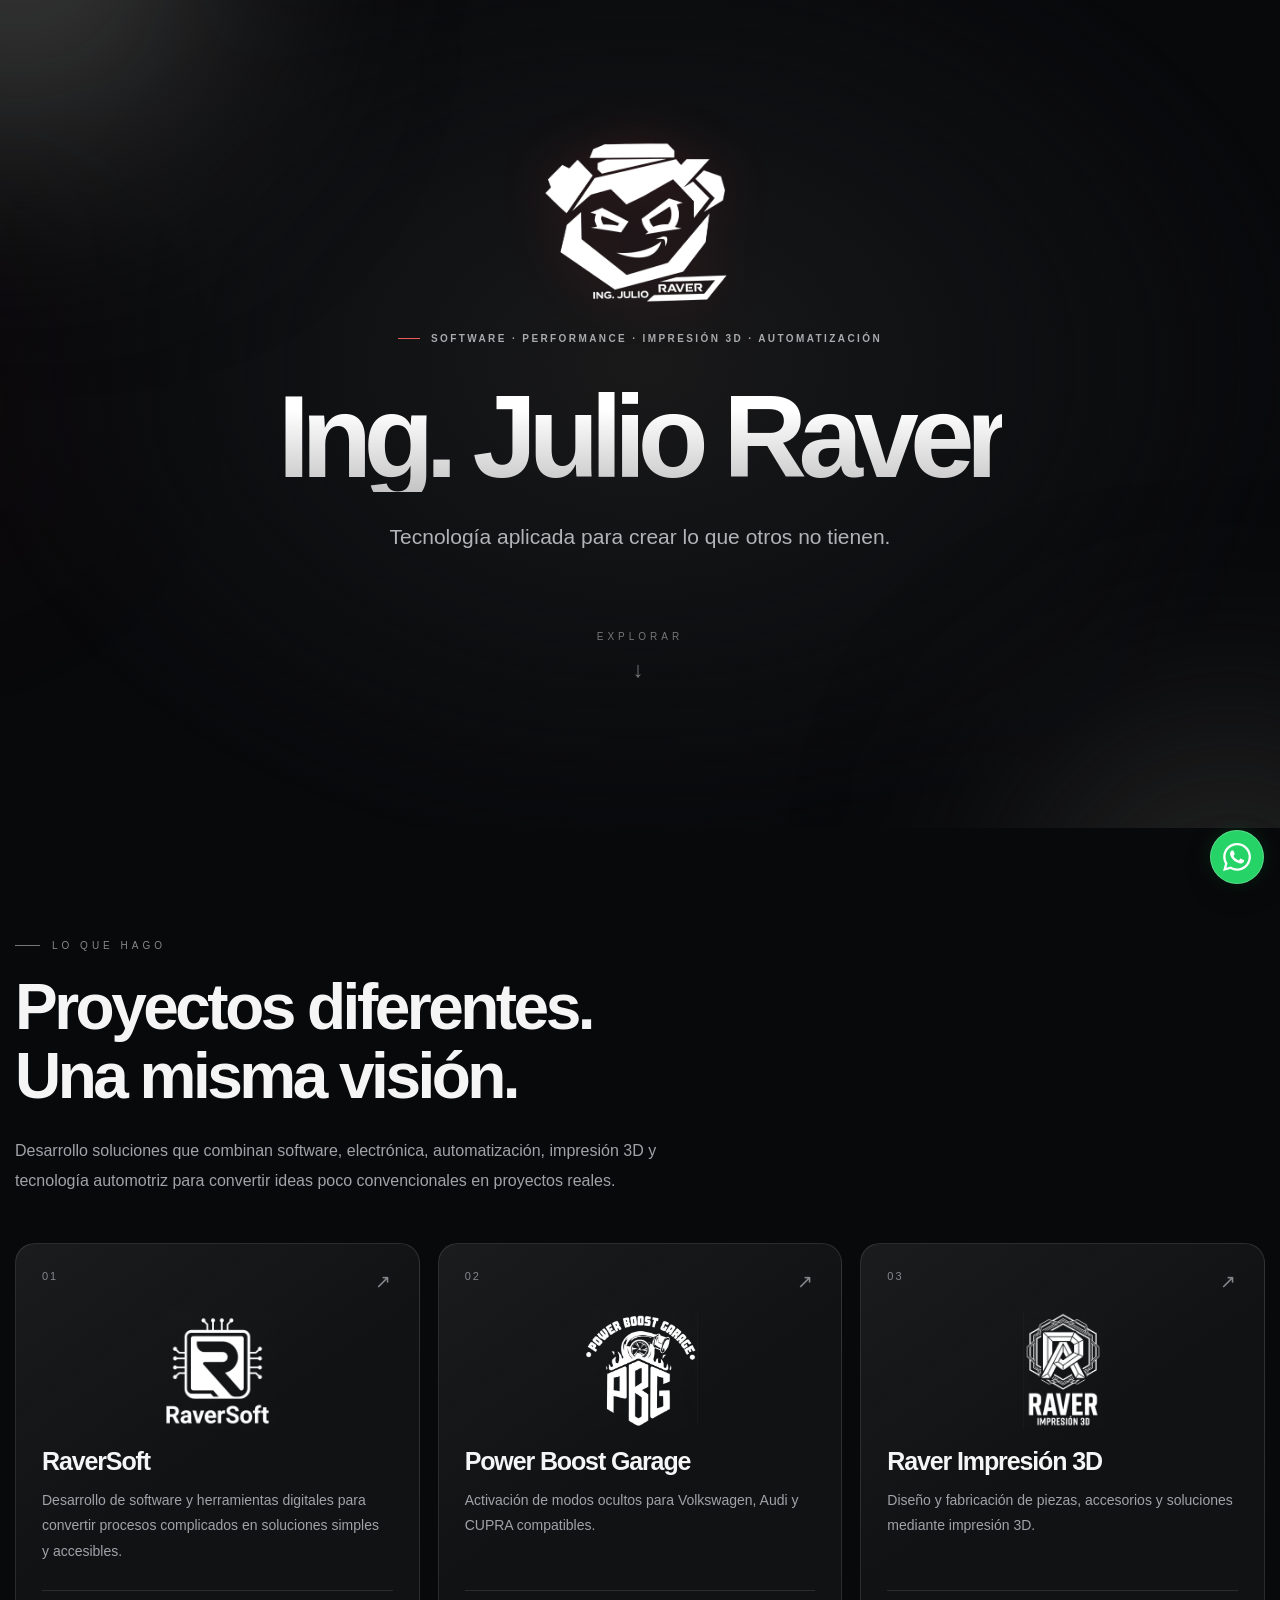
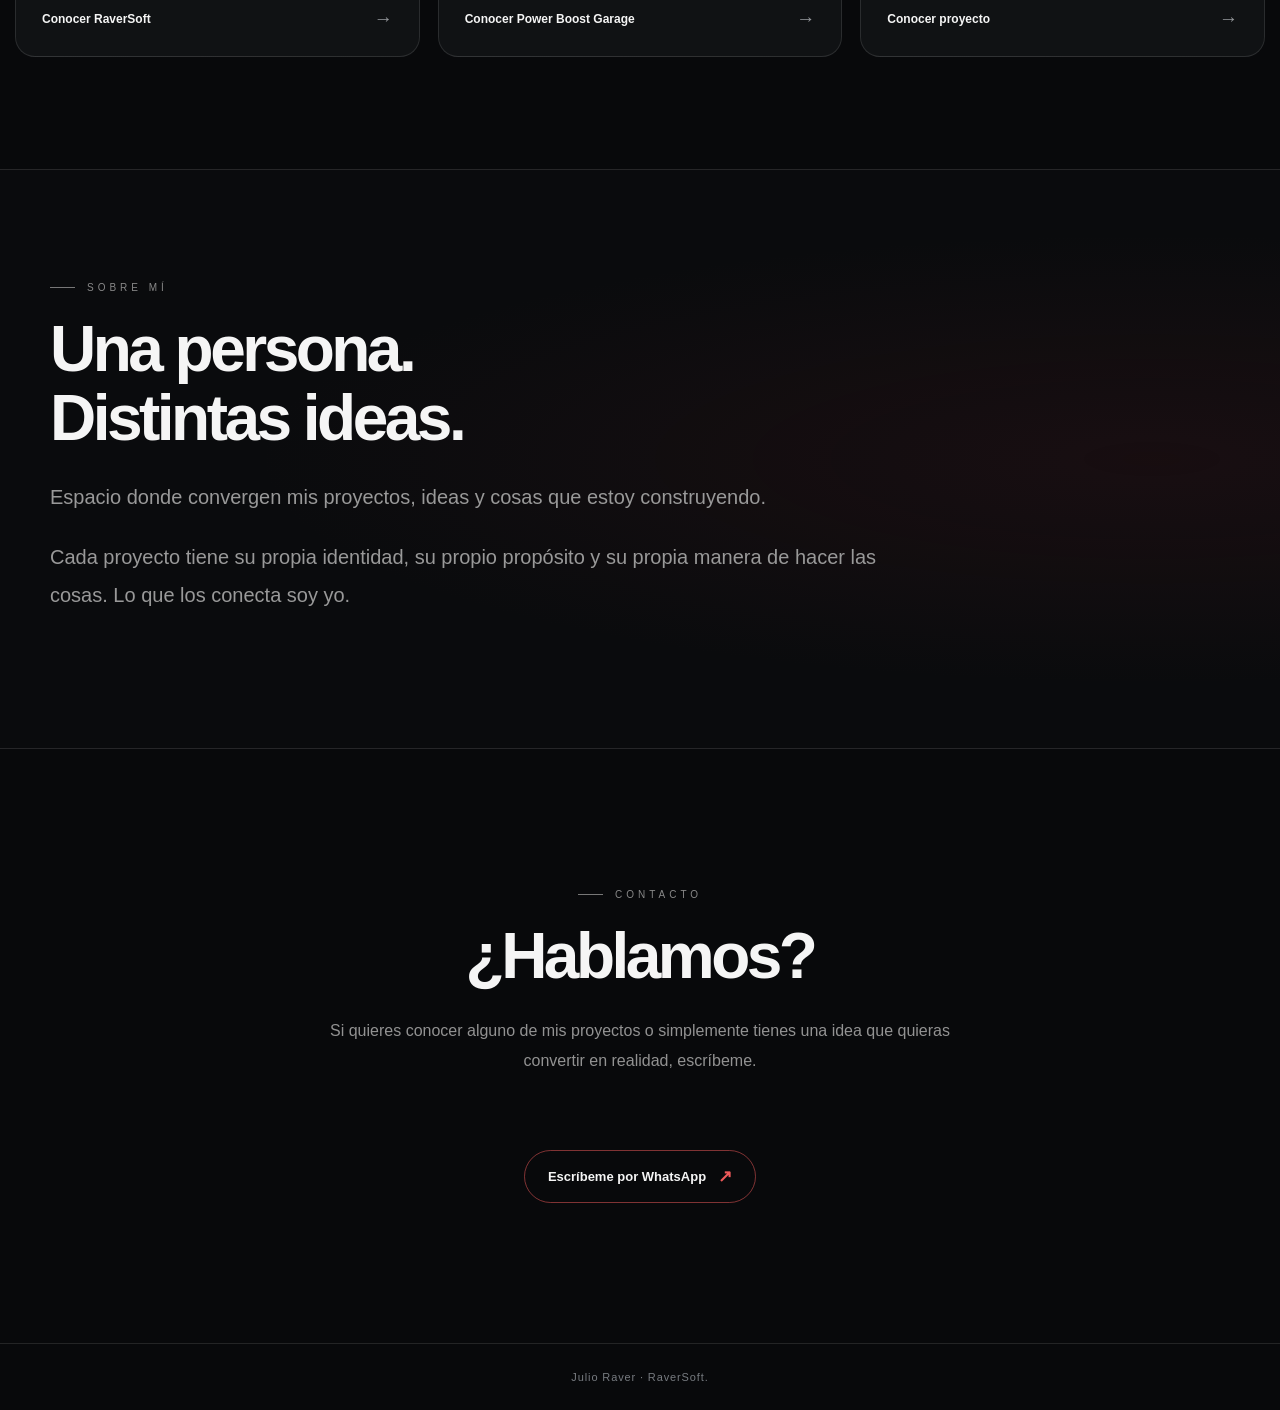
<file: index.html>
<!DOCTYPE html>
<html lang="es">
<head>
    <meta charset="UTF-8">
    <meta name="viewport" content="width=device-width, initial-scale=1.0">

    <title>Ing. Julio Raver</title>
    <meta name="description" content="Software, tecnología automotriz, impresión 3D y proyectos creativos de Julio Raver.">
    <link rel="icon" href="assets/img/identidad-raver-favicon.png" type="image/png">

    <style>
        * {
            margin: 0;
            padding: 0;
            box-sizing: border-box;
        }

        :root {
            --background: #080808;
            --surface: #101010;
            --border: #252525;
            --text: #fff;
            --muted: #929292;
            --accent: #c9c9c9;
        }

        html {
            scroll-behavior: smooth;
            scroll-padding-top: 30px;
        }

        body {
            font-family: Arial, Helvetica, sans-serif;
            background: var(--background);
            color: var(--text);
            overflow-x: hidden;
            -webkit-font-smoothing: antialiased;
        }

        body::before {
            content: "";
            position: fixed;
            inset: 0;
            pointer-events: none;
            z-index: 10;
            opacity: .12;
            background-image: url("data:image/svg+xml,%3Csvg viewBox='0 0 180 180' xmlns='http://www.w3.org/2000/svg'%3E%3Cfilter id='n'%3E%3CfeTurbulence type='fractalNoise' baseFrequency='.9' numOctaves='3' stitchTiles='stitch'/%3E%3C/filter%3E%3Crect width='100%25' height='100%25' filter='url(%23n)' opacity='.15'/%3E%3C/svg%3E");
        }

        a {
            color: inherit;
            text-decoration: none;
        }

        ::selection {
            background: #fff;
            color: #000;
        }

        /* ANIMACIONES */

        @keyframes appear {
            from {
                opacity: 0;
                transform: translateY(30px);
                filter: blur(8px);
            }
            to {
                opacity: 1;
                transform: translateY(0);
                filter: blur(0);
            }
        }

        @keyframes ambient {
            0%, 100% {
                transform: translate(0, 0) scale(1);
                opacity: .35;
            }
            50% {
                transform: translate(30px, -20px) scale(1.15);
                opacity: .65;
            }
        }

        @keyframes pulse {
            0%, 100% {
                opacity: .45;
            }
            50% {
                opacity: 1;
            }
        }

        @keyframes arrowMove {
            0%, 100% {
                transform: translateY(0);
            }
            50% {
                transform: translateY(6px);
            }
        }

        .reveal {
            opacity: 0;
            transform: translateY(35px);
            transition:
                opacity .8s ease,
                transform .8s cubic-bezier(.2, .7, .2, 1);
        }

        .reveal.visible {
            opacity: 1;
            transform: translateY(0);
        }

        /* HERO */

        .hero {
            position: relative;
            min-height: 100svh;
            display: flex;
            align-items: center;
            justify-content: center;
            text-align: center;
            padding: 60px 20px;
            overflow: hidden;
            background:
                radial-gradient(ellipse at 50% 45%, #1c1c1c 0%, #101010 30%, #080808 72%);
        }

        .hero::before,
        .hero::after {
            content: "";
            position: absolute;
            width: 400px;
            height: 400px;
            border-radius: 50%;
            filter: blur(110px);
            pointer-events: none;
            animation: ambient 10s ease-in-out infinite;
        }

        .hero::before {
            background: #393939;
            top: -250px;
            left: -180px;
        }

        .hero::after {
            background: #242424;
            bottom: -300px;
            right: -150px;
            animation-delay: -5s;
        }

        .hero-content {
            position: relative;
            z-index: 1;
            max-width: 1000px;
            animation: appear 1.2s cubic-bezier(.2, .7, .2, 1) both;
        }

        .eyebrow {
            font-size: 11px;
            letter-spacing: 5px;
            line-height: 1.9;
            text-transform: uppercase;
            color: #929292;
            margin-bottom: 35px;
        }

        h1 {
            font-size: clamp(48px, 10vw, 115px);
            line-height: .95;
            letter-spacing: -.075em;
            margin-bottom: 35px;
            font-weight: 700;
            background: linear-gradient(180deg, #fff 20%, #bdbdbd 75%, #777 100%);
            -webkit-background-clip: text;
            background-clip: text;
            -webkit-text-fill-color: transparent;
        }

        .hero p {
            max-width: 650px;
            margin: auto;
            color: #aaa;
            font-size: clamp(17px, 2vw, 21px);
            line-height: 1.8;
        }

        .scroll {
            display: inline-flex;
            flex-direction: column;
            align-items: center;
            gap: 15px;
            margin-top: 75px;
            color: #777;
            font-size: 10px;
            letter-spacing: 4px;
            text-transform: uppercase;
        }

        .scroll span {
            display: inline-block;
            font-size: 22px;
            animation: arrowMove 1.8s ease-in-out infinite;
        }

        /* GENERAL */

        section {
            position: relative;
            max-width: 1250px;
            margin: auto;
            padding: 130px 35px;
        }

        .section-label {
            display: flex;
            align-items: center;
            gap: 12px;
            color: #888;
            text-transform: uppercase;
            letter-spacing: 4px;
            font-size: 10px;
            margin-bottom: 22px;
        }

        .section-label::before {
            content: "";
            width: 25px;
            height: 1px;
            background: #777;
        }

        h2 {
            font-size: clamp(36px, 5vw, 65px);
            letter-spacing: -.055em;
            line-height: 1.08;
            margin-bottom: 25px;
            font-weight: 600;
        }

        .section-intro {
            max-width: 680px;
            color: var(--muted);
            font-size: 17px;
            line-height: 1.9;
            margin-bottom: 65px;
        }

        /* PROJECTS */

        .projects {
            display: grid;
            grid-template-columns: repeat(3, minmax(0, 1fr));
            gap: 22px;
            perspective: 1000px;
        }

        .project {
            position: relative;
            isolation: isolate;
            min-height: 410px;
            padding: 30px;
            border: 1px solid var(--border);
            border-radius: 18px;
            background: linear-gradient(145deg, #141414, #0c0c0c);
            display: flex;
            flex-direction: column;
            justify-content: space-between;
            overflow: hidden;
            transition:
                transform .45s cubic-bezier(.2, .7, .2, 1),
                border-color .4s ease,
                background .4s ease,
                box-shadow .4s ease;
        }

        .project::before {
            content: "";
            position: absolute;
            z-index: -1;
            inset: 0;
            background: radial-gradient(
                circle at 50% 0%,
                rgba(255, 255, 255, .09),
                transparent 65%
            );
            opacity: 0;
            transition: opacity .4s ease;
        }

        .project:hover {
            transform: translateY(-10px);
            border-color: #555;
            background: linear-gradient(145deg, #191919, #0e0e0e);
            box-shadow: 0 25px 65px rgba(0, 0, 0, .35);
        }

        .project:hover::before {
            opacity: 1;
        }

        .project-top {
            display: flex;
            justify-content: space-between;
            align-items: center;
            gap: 15px;
        }

        .project-number {
            color: #666;
            font-size: 11px;
            letter-spacing: 3px;
        }

        .project-symbol {
            color: #666;
            font-size: 19px;
            transition: transform .4s ease, color .4s ease;
        }

        .project:hover .project-symbol {
            color: #fff;
            transform: rotate(45deg);
        }

        /* ESPACIO PARA LOS LOGOS */

        .project-logo {
            width: 100%;
            height: 135px;
            margin: 28px 0 12px;
            display: flex;
            justify-content: center;
            align-items: center;
            overflow: hidden;
        }

        .project-logo img {
            display: block;
            width: 100%;
            height: 100%;
            object-fit: contain;
            transition: transform .5s cubic-bezier(.2, .7, .2, 1);
        }

        .project:hover .project-logo img {
            transform: scale(1.07);
        }

        .project h3 {
            font-size: clamp(23px, 2.2vw, 29px);
            letter-spacing: -.8px;
            line-height: 1.2;
            margin: 15px 0;
        }

        .project p {
            color: #929292;
            font-size: 14px;
            line-height: 1.9;
        }

        .project-link {
            display: flex;
            align-items: center;
            justify-content: space-between;
            gap: 10px;
            margin-top: 35px;
            padding-top: 20px;
            border-top: 1px solid #252525;
            font-size: 12px;
            font-weight: bold;
            letter-spacing: .2px;
        }

        .project-link span {
            color: #777;
            font-size: 19px;
            transition: transform .3s ease, color .3s ease;
        }

        .project:hover .project-link span {
            color: #fff;
            transform: translateX(5px);
        }

        /* ABOUT */

        .about {
            max-width: none;
            padding-left: max(35px, calc((100% - 1180px) / 2));
            padding-right: max(35px, calc((100% - 1180px) / 2));
            border-top: 1px solid #1d1d1d;
            border-bottom: 1px solid #1d1d1d;
            background:
                radial-gradient(ellipse at 100% 50%, #141414 0%, #080808 55%);
        }

        .about-content {
            max-width: 850px;
        }

        .about-content p {
            color: #999;
            font-size: clamp(17px, 2vw, 20px);
            line-height: 1.9;
            margin-bottom: 22px;
        }

        .highlight {
            color: #fff;
        }

        /* CONTACT */

        .contact {
            text-align: center;
            padding-top: 140px;
            padding-bottom: 140px;
        }

        .contact .section-label {
            justify-content: center;
        }

        .contact h2 {
            margin-bottom: 25px;
        }

        .contact p {
            max-width: 650px;
            margin: 0 auto 38px;
            color: #929292;
            font-size: 16px;
            line-height: 1.9;
        }

        .contact-button {
            display: inline-flex;
            align-items: center;
            justify-content: center;
            gap: 15px;
            padding: 16px 30px;
            border: 1px solid #555;
            border-radius: 50px;
            font-size: 13px;
            transition:
                background .3s ease,
                color .3s ease,
                border-color .3s ease,
                transform .3s ease;
        }

        .contact-button::after {
            content: "↗";
            font-size: 17px;
        }

        .contact-button:hover {
            background: #fff;
            color: #000;
            border-color: #fff;
            transform: translateY(-3px);
        }

        /* FOOTER */

        footer {
            border-top: 1px solid #1d1d1d;
            padding: 35px 20px;
            text-align: center;
            color: #666;
            font-size: 12px;
            letter-spacing: .5px;
        }

        /* TABLETS */

        @media (max-width: 950px) {
            section {
                padding: 100px 25px;
            }

            .projects {
                grid-template-columns: repeat(2, minmax(0, 1fr));
            }

            .project:last-child {
                grid-column: 1 / -1;
            }

            .project:last-child .project-logo {
                height: 150px;
            }

            .about {
                padding-left: 25px;
                padding-right: 25px;
            }
        }

        /* MOBILE */

        @media (max-width: 620px) {
            .hero {
                min-height: 90svh;
                padding: 60px 22px;
            }

            .eyebrow {
                max-width: 340px;
                margin: 0 auto 30px;
                font-size: 9px;
                letter-spacing: 3px;
            }

            h1 {
                font-size: clamp(43px, 11vw, 65px);
                letter-spacing: -.07em;
                line-height: 1;
                overflow-wrap: normal;
            }

            .hero p {
                font-size: 16px;
                line-height: 1.8;
            }

            .scroll {
                margin-top: 55px;
            }

            section {
                padding: 85px 20px;
            }

            h2 {
                font-size: clamp(35px, 10vw, 48px);
            }

            .section-intro {
                font-size: 15px;
                margin-bottom: 40px;
            }

            .projects {
                grid-template-columns: 1fr;
                gap: 16px;
            }

            .project,
            .project:last-child {
                grid-column: auto;
                min-height: 380px;
                padding: 25px;
            }

            .project-logo,
            .project:last-child .project-logo {
                height: 140px;
                margin-top: 25px;
            }

            .project h3 {
                font-size: 27px;
            }

            .project p {
                font-size: 14px;
            }

            .about {
                padding: 85px 20px;
            }

            .about-content p {
                font-size: 16px;
            }

            .contact {
                padding: 100px 20px;
            }

            .contact p {
                font-size: 15px;
            }
        }

        /* ACCESIBILIDAD */

        @media (prefers-reduced-motion: reduce) {
            *,
            *::before,
            *::after {
                scroll-behavior: auto !important;
                animation-duration: .01ms !important;
                animation-iteration-count: 1 !important;
                transition-duration: .01ms !important;
            }

            .reveal {
                opacity: 1;
                transform: none;
            }
        }
    </style>
    <link rel="stylesheet" href="assets/css/site.css?v=2">
</head>

<body>

    <!-- HERO -->

    <header class="hero">

        <div class="hero-content">
            <img class="identity" src="assets/img/identidad-raver-transparent.png" alt="Identidad gráfica de Julio Raver" fetchpriority="high">

            <div class="eyebrow">
                Software · Performance · Impresión 3D · Automatización
            </div>

            <h1>Ing. Julio Raver</h1>

            <p>
                Tecnología aplicada para crear lo que otros no tienen.
            </p>

            <a href="#proyectos" class="scroll">
                Explorar <span>↓</span>
            </a>

        </div>

    </header>


    <!-- PROJECTS -->

    <section id="proyectos">

        <div class="section-label reveal">
            Lo que hago
        </div>

        <h2 class="reveal">Proyectos diferentes.<br>Una misma visión.</h2>

        <p class="section-intro reveal">
            Desarrollo soluciones que combinan software, electrónica, 
            automatización, impresión 3D y tecnología automotriz para 
            convertir ideas poco convencionales en proyectos reales.
        </p>


        <div class="projects">


            <!-- RAVERSOFT -->

            <a class="card reveal" href="raversoft/index.html" aria-label="Conocer RaverSoft">

                <div>

                    <div class="card-head"><span>01</span><b>↗</b></div>

                    <div class="project-logo"><img src="assets/img/raversoft.png" alt="Logo de RaverSoft" loading="lazy"></div>

                    <h3>RaverSoft</h3>

                    <p>
                        Desarrollo de software y herramientas digitales
                        para convertir procesos complicados en soluciones
                        simples y accesibles.
                    </p>

                </div>

                <div class="card-link">
                    Conocer RaverSoft <span>→</span>
                </div>

            </a>


            <!-- POWER BOOST GARAGE -->

            <a class="card reveal" href="powerboost/index.html" aria-label="Conocer Power Boost Garage">

                <div>

                    <div class="card-head"><span>02</span><b>↗</b></div>

                    <div class="project-logo"><img src="assets/img/power-boost-garage.png" alt="Logo de Power Boost Garage" loading="lazy"></div>

                    <h3>Power Boost Garage</h3>

                    <p>
                        Activación de modos ocultos para Volkswagen, Audi y CUPRA compatibles.
                    </p>

                </div>

                <div class="card-link">Conocer Power Boost Garage <span>→</span></div>

            </a>


            <!-- 3D -->

            <a class="card reveal" href="impresion-3d/index.html" aria-label="Conocer Raver Impresión 3D">

                <div>

                    <div class="card-head"><span>03</span><b>↗</b></div>

                    <div class="project-logo"><img src="assets/img/raver-impresion-3d.png" alt="Logo de Raver Impresión 3D" loading="lazy"></div>

                    <h3>Raver Impresión 3D</h3>

                    <p>
                        Diseño y fabricación de piezas, accesorios y
                        soluciones mediante impresión 3D.
                    </p>

                </div>

                <div class="card-link">
                    Conocer proyecto <span>→</span>
                </div>

            </a>


        </div>

    </section>


    <!-- ABOUT -->

    <section class="about">

        <div class="section-label reveal">
            Sobre mí
        </div>

        <div class="about-content">

            <h2 class="reveal">Una persona.<br>Distintas ideas.</h2>

            <p class="reveal">
                Espacio donde convergen mis proyectos,
                ideas y cosas que estoy construyendo.
            </p>

            <p class="reveal">
                Cada proyecto tiene su propia identidad, su propio propósito
                y su propia manera de hacer las cosas. Lo que los conecta
                soy yo.
            </p>

        </div>

    </section>


    <!-- CONTACT -->

    <section class="contact">

        <div class="section-label reveal">
            Contacto
        </div>

        <h2 class="reveal">¿Hablamos?</h2>

        <p class="reveal">
            Si quieres conocer alguno de mis proyectos o simplemente
            tienes una idea que quieras convertir en realidad, escríbeme.
        </p>

        <a href="https://wa.me/525662919301?text=Hola%2C%20me%20gustar%C3%ADa%20conocer%20m%C3%A1s%20sobre%20tus%20proyectos." class="button reveal" target="_blank" rel="noopener">Escríbeme por WhatsApp</a>

    </section>


    <!-- FOOTER -->

    <footer>

        Julio Raver · RaverSoft.

    </footer>


    <!-- MOVIMIENTO AL DESPLAZARSE -->

    <script>
        const elements = document.querySelectorAll(".reveal");

        if ("IntersectionObserver" in window) {
            const observer = new IntersectionObserver((entries) => {
                entries.forEach((entry) => {
                    if (entry.isIntersecting) {
                        entry.target.classList.add("visible");
                        observer.unobserve(entry.target);
                    }
                });
            }, {
                threshold: 0.12,
                rootMargin: "0px 0px -35px 0px"
            });

            elements.forEach((element, index) => {
                if (element.classList.contains("project")) {
                    element.style.transitionDelay = (index % 3) * 100 + "ms";
                }

                observer.observe(element);
            });
        } else {
            elements.forEach((element) => {
                element.classList.add("visible");
            });
        }
    </script>

    <script src="assets/js/site.js?v=2" defer></script>
</body>
</html>
</file>
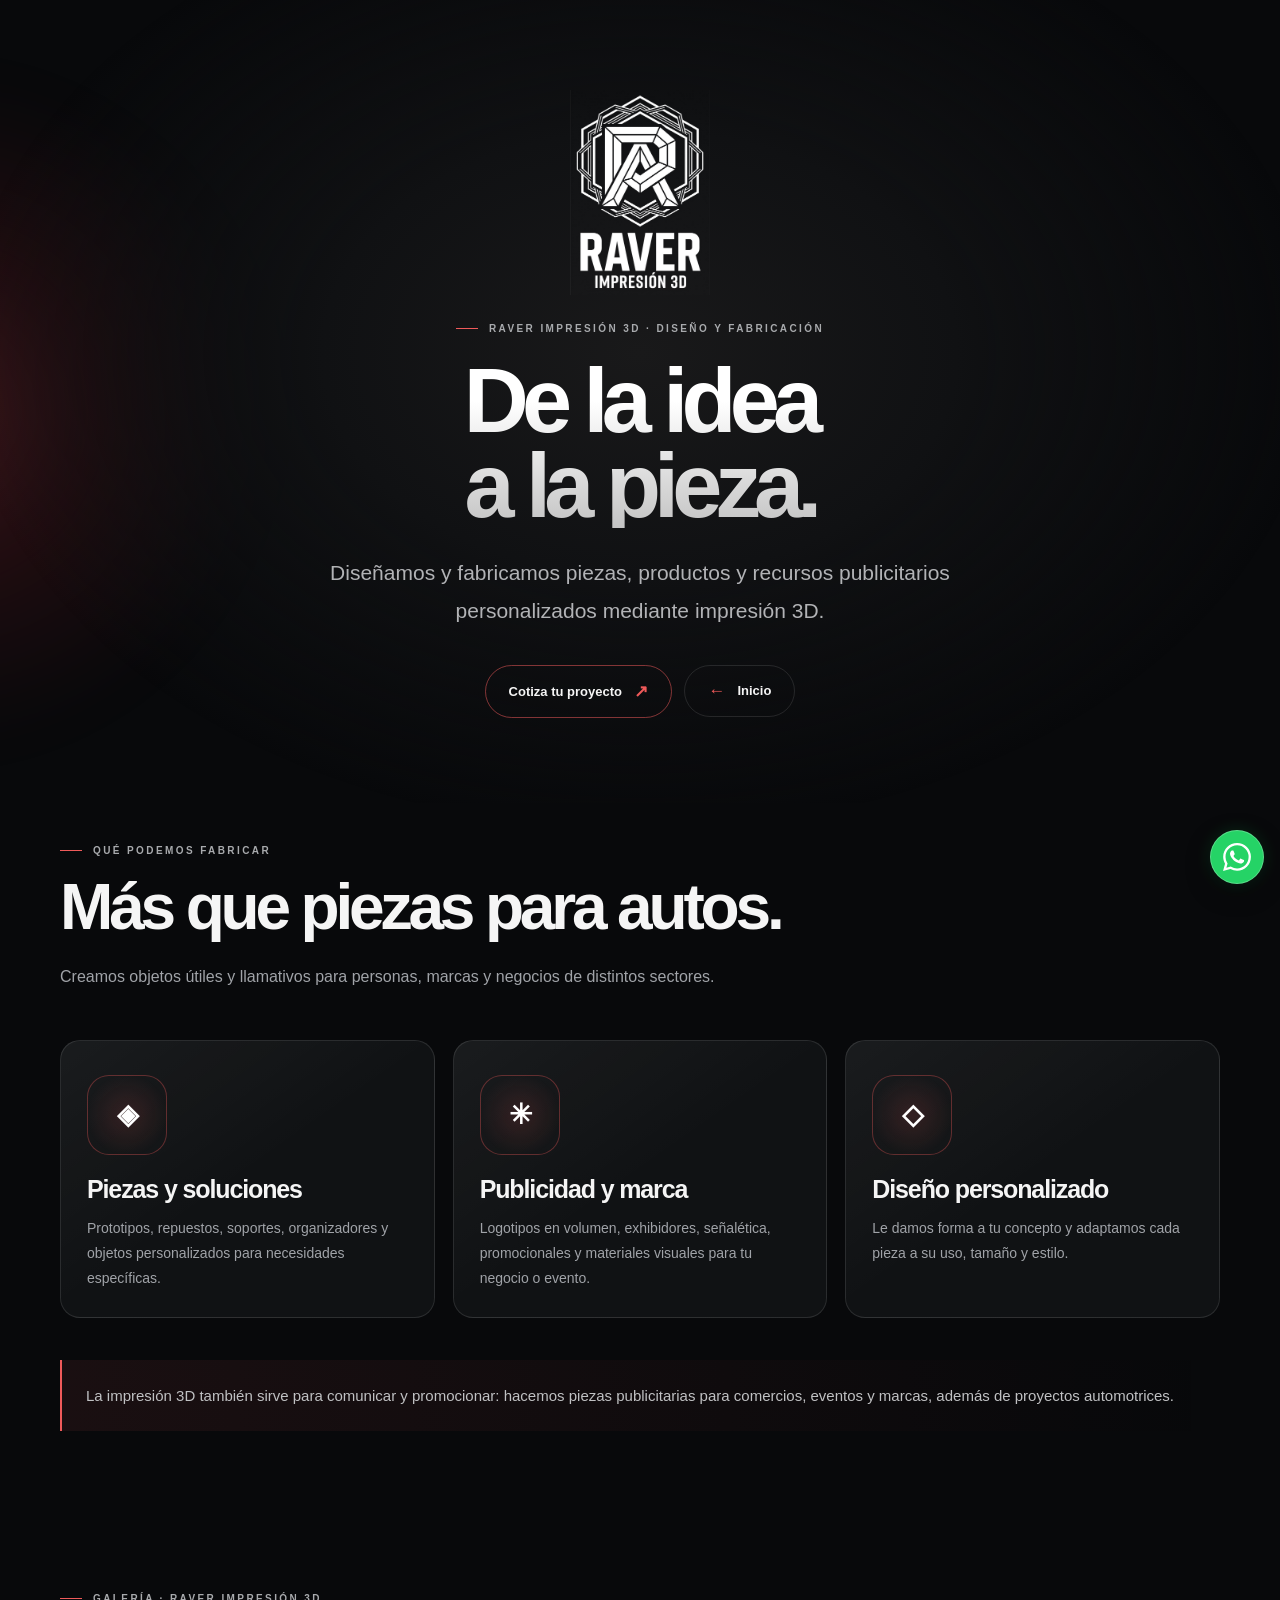
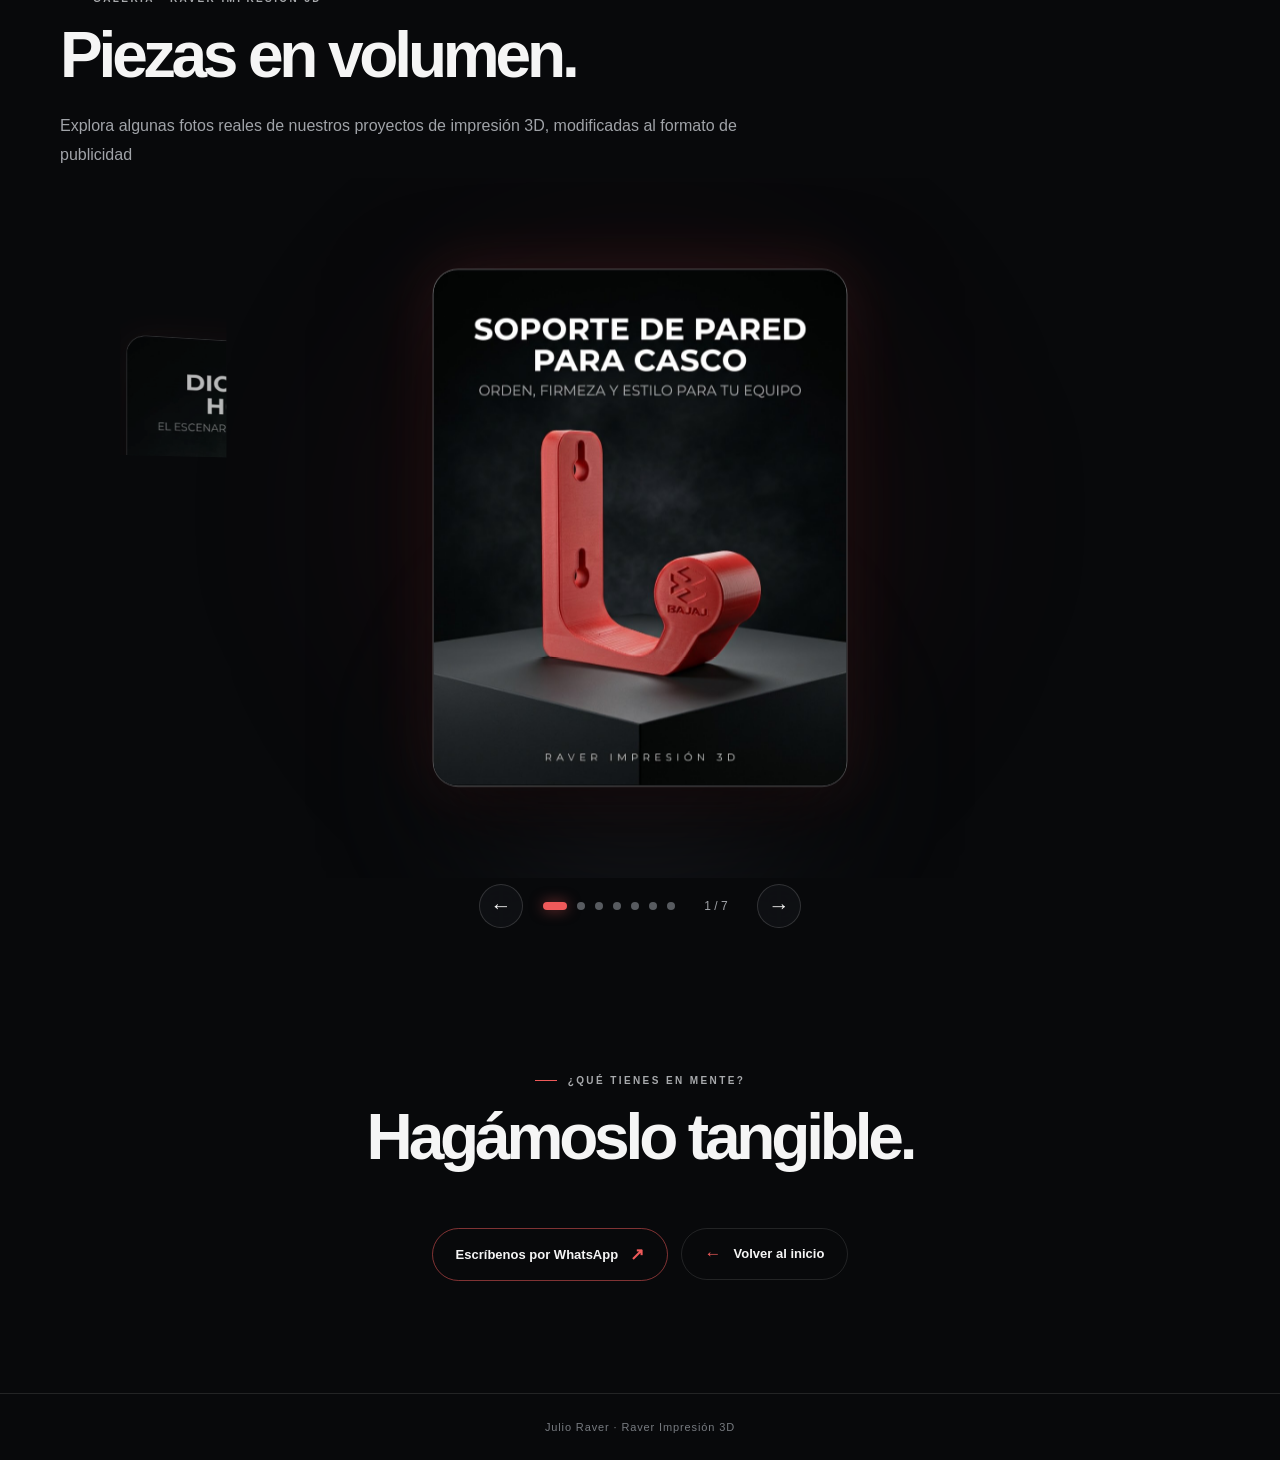
<file: impresion-3d/index.html>
<!DOCTYPE html>
<html lang="es">
  <head>
    <meta charset="UTF-8">
    <meta name="viewport" content="width=device-width, initial-scale=1">
    <meta name="theme-color" content="#08090b">
    <meta name="description" content="Raver Impresión 3D crea piezas, productos y elementos publicitarios personalizados.">
    <title>Raver Impresión 3D — Ideas en volumen</title>
    <link rel="icon" href="../assets/img/identidad-raver-favicon.png" type="image/png">
    <link rel="stylesheet" href="../assets/css/site.css?v=4">
  </head>
  <body>
    <header class="hero detail-hero">
      <div class="hero-content">
        <a href="../index.html" aria-label="Volver al inicio">
          <img class="identity brand-identity" src="../assets/img/raver-impresion-3d.png" alt="Logo de Raver Impresión 3D">
        </a>
        <div class="eyebrow">Raver Impresión 3D · Diseño y fabricación</div>
        <h1>De la idea<br>a la pieza.</h1>
        <p>Diseñamos y fabricamos piezas, productos y recursos publicitarios personalizados mediante impresión 3D.</p>
        <a class="button" href="https://wa.me/525662919301?text=Hola%2C%20quiero%20cotizar%20un%20proyecto%20de%20impresi%C3%B3n%203D." target="_blank" rel="noopener">Cotiza tu proyecto</a>
        <a class="button secondary" href="../index.html">Inicio</a>
      </div>
    </header>

    <main>
      <section class="services wrap">
        <div class="label">Qué podemos fabricar</div>
        <h2 class="section-heading">Más que piezas para autos.</h2>
        <p class="section-intro">Creamos objetos útiles y llamativos para personas, marcas y negocios de distintos sectores.</p>

        <div class="cards">
          <article class="card service-card reveal">
            <div>
              <div class="brand-icon">◈</div>
              <h3>Piezas y soluciones</h3>
              <p>Prototipos, repuestos, soportes, organizadores y objetos personalizados para necesidades específicas.</p>
            </div>
          </article>
          <article class="card service-card reveal">
            <div>
              <div class="brand-icon">✳</div>
              <h3>Publicidad y marca</h3>
              <p>Logotipos en volumen, exhibidores, señalética, promocionales y materiales visuales para tu negocio o evento.</p>
            </div>
          </article>
          <article class="card service-card reveal">
            <div>
              <div class="brand-icon">◇</div>
              <h3>Diseño personalizado</h3>
              <p>Le damos forma a tu concepto y adaptamos cada pieza a su uso, tamaño y estilo.</p>
            </div>
          </article>
        </div>

        <div class="notice">La impresión 3D también sirve para comunicar y promocionar: hacemos piezas publicitarias para comercios, eventos y marcas, además de proyectos automotrices.</div>
      </section>

      <section class="pb-gallery wrap three-d-gallery" aria-labelledby="gallery-3d-title">
        <div class="label">Galería · Raver Impresión 3D</div>
        <h2 class="section-heading" id="gallery-3d-title">Piezas en volumen.</h2>
        <p class="section-intro">Explora algunas fotos reales de nuestros proyectos de impresión 3D, modificadas al formato de publicidad</p>

        <div
          class="pb-carousel three-d-carousel"
          data-carousel
          role="region"
          tabindex="0"
          aria-roledescription="carrusel"
          aria-label="Galería de proyectos de impresión 3D. Usa las flechas izquierda y derecha para cambiar de imagen."
          aria-keyshortcuts="ArrowLeft ArrowRight"
        >
          <div class="pb-viewport">
            <div class="pb-slide is-current" data-slide>
              <img src="../assets/media/3d/IMG_2751.JPG" alt="Proyecto de impresión 3D 1" draggable="false">
            </div>
            <div class="pb-slide" data-slide hidden>
              <img src="../assets/media/3d/IMG_2752.JPG" alt="Proyecto de impresión 3D 2" draggable="false">
            </div>
            <div class="pb-slide" data-slide hidden>
              <img src="../assets/media/3d/IMG_2753.JPG" alt="Proyecto de impresión 3D 3" draggable="false">
            </div>
            <div class="pb-slide" data-slide hidden>
              <img src="../assets/media/3d/IMG_2757.JPG" alt="Proyecto de impresión 3D 4" draggable="false">
            </div>
            <div class="pb-slide" data-slide hidden>
              <img src="../assets/media/3d/IMG_2758.JPG" alt="Proyecto de impresión 3D 5" draggable="false">
            </div>
            <div class="pb-slide" data-slide hidden>
              <img src="../assets/media/3d/IMG_2762.JPG" alt="Proyecto de impresión 3D 6" draggable="false">
            </div>
            <div class="pb-slide" data-slide hidden>
              <img src="../assets/media/3d/IMG_2763.JPG" alt="Proyecto de impresión 3D 7" draggable="false">
            </div>
            <div class="pb-swipe-hint" aria-hidden="true">
              <span>↔</span>
              <span>Arrastra o desliza para ver más imágenes</span>
            </div>
          </div>

          <div class="pb-controls">
            <button class="pb-arrow" type="button" data-prev aria-label="Imagen anterior">←</button>
            <div class="pb-pagination" role="group" aria-label="Seleccionar imagen">
              <button class="pb-dot" type="button" data-dot="0" aria-label="Mostrar imagen 1" aria-pressed="true"></button>
              <button class="pb-dot" type="button" data-dot="1" aria-label="Mostrar imagen 2" aria-pressed="false"></button>
              <button class="pb-dot" type="button" data-dot="2" aria-label="Mostrar imagen 3" aria-pressed="false"></button>
              <button class="pb-dot" type="button" data-dot="3" aria-label="Mostrar imagen 4" aria-pressed="false"></button>
              <button class="pb-dot" type="button" data-dot="4" aria-label="Mostrar imagen 5" aria-pressed="false"></button>
              <button class="pb-dot" type="button" data-dot="5" aria-label="Mostrar imagen 6" aria-pressed="false"></button>
              <button class="pb-dot" type="button" data-dot="6" aria-label="Mostrar imagen 7" aria-pressed="false"></button>
            </div>
            <span class="pb-count" data-count aria-live="polite">1 / 7</span>
            <button class="pb-arrow" type="button" data-next aria-label="Imagen siguiente">→</button>
          </div>
        </div>
      </section>

      <section class="detail-contact">
        <div class="wrap">
          <div class="label" style="display:flex;justify-content:center;width:100%;text-align:center">¿Qué tienes en mente?</div>
          <h2 class="section-heading">Hagámoslo tangible.</h2>
          <a class="button" href="https://wa.me/525662919301?text=Hola%2C%20quiero%20cotizar%20un%20proyecto%20de%20impresi%C3%B3n%203D." target="_blank" rel="noopener">Escríbenos por WhatsApp</a>
          <a class="button secondary" href="../index.html">Volver al inicio</a>
        </div>
      </section>
    </main>

    <footer>Julio Raver · Raver Impresión 3D</footer>
    <script src="../assets/js/site.js?v=2" defer></script>
  </body>
</html>
</file>
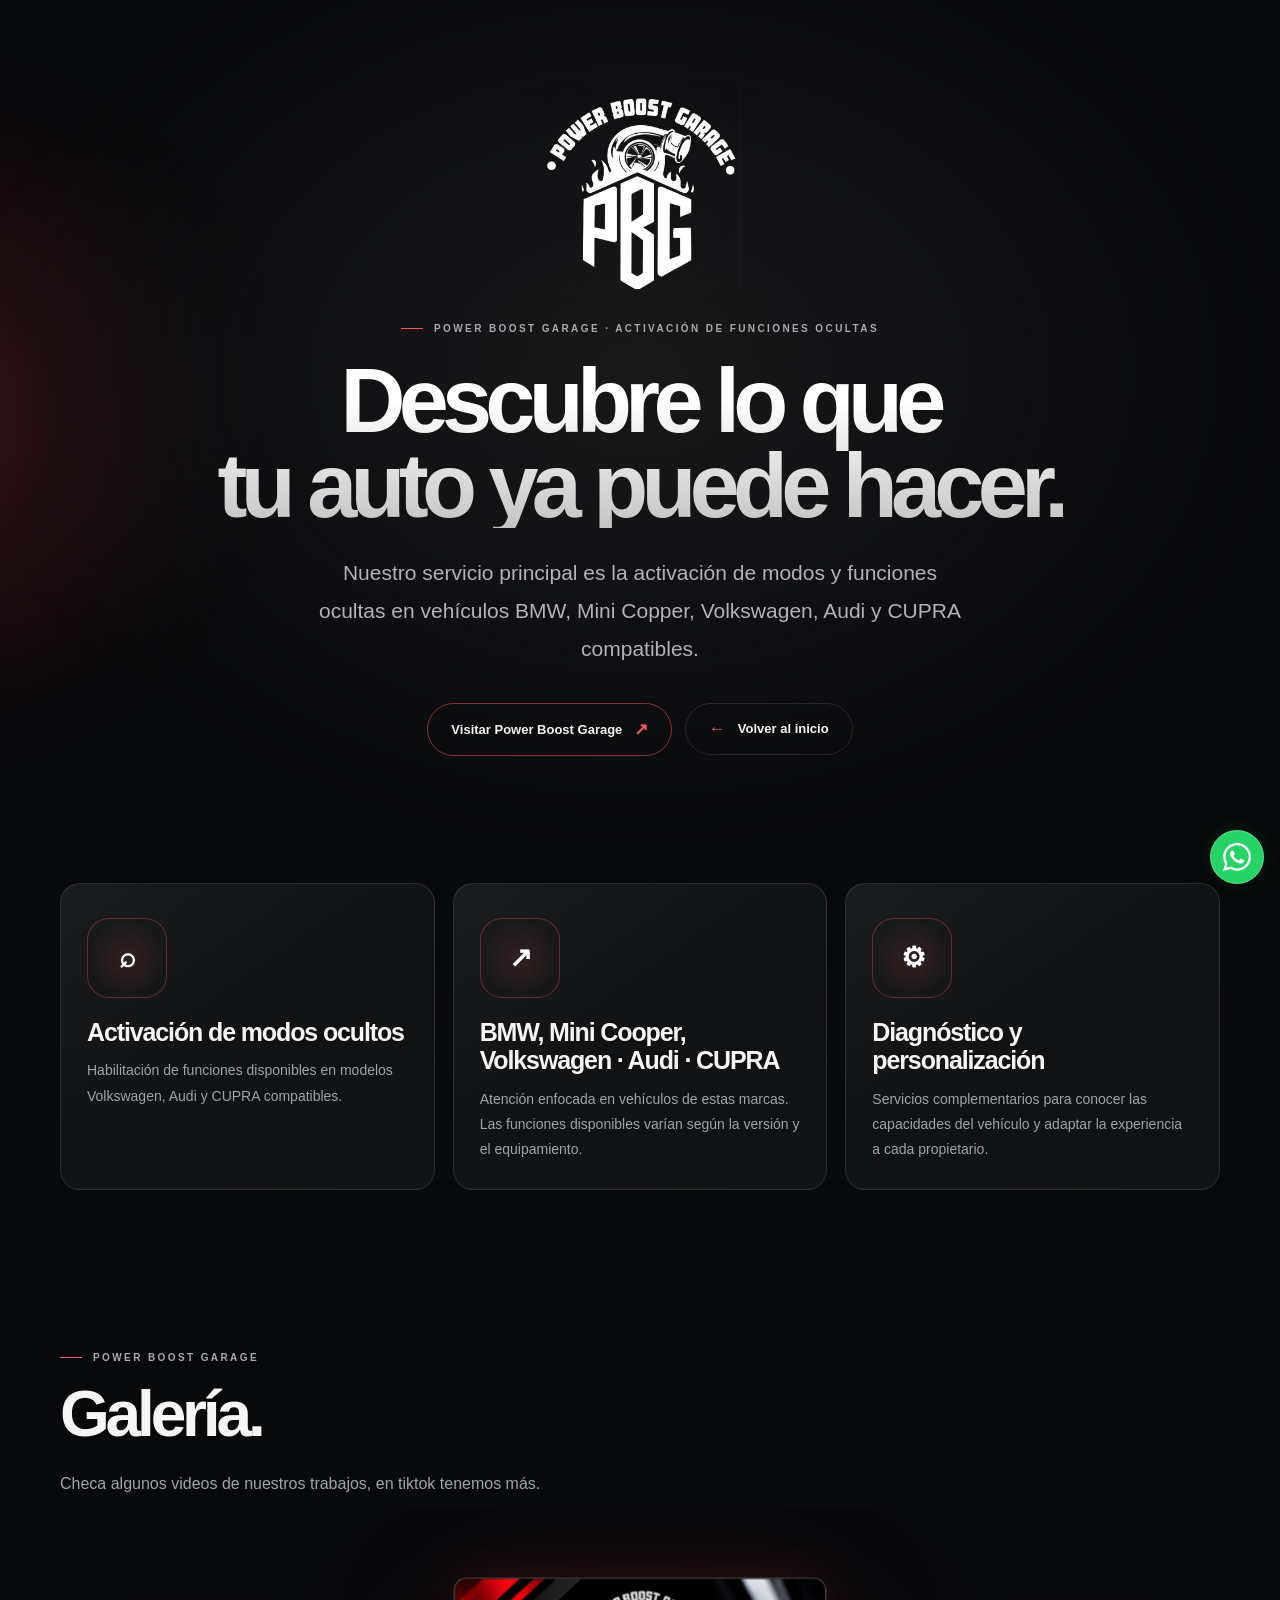
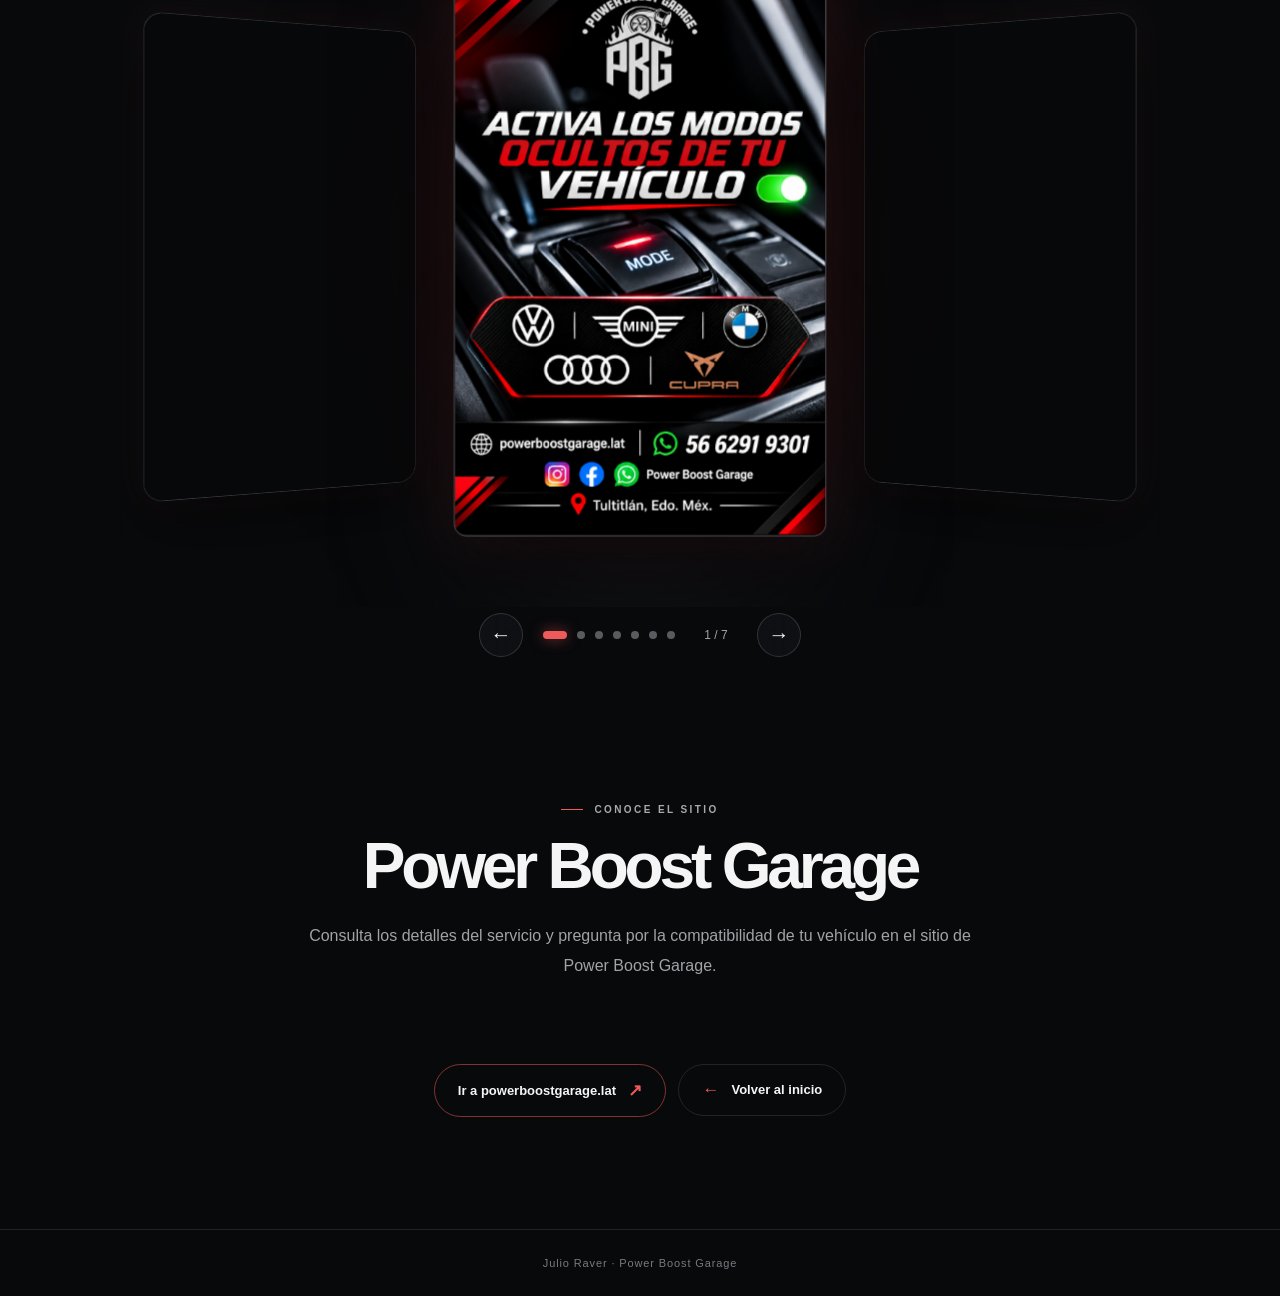
<file: powerboost/index.html>
<!DOCTYPE html>
<html lang="es">
<head>
  <meta charset="UTF-8">
  <meta name="viewport" content="width=device-width, initial-scale=1">
  <meta name="theme-color" content="#08090b">
  <meta name="description" content="Power Boost Garage se especializa en activar funciones ocultas en vehículos Volkswagen, Audi y CUPRA.">
  <title>Full Coding en Tultitlan</title>
  <link rel="icon" href="../assets/img/identidad-raver-favicon.png" type="image/png">
  <link rel="stylesheet" href="../assets/css/site.css?v=8">
</head>
<body>
  <header class="hero detail-hero">
    <div class="hero-content">
      <a href="../index.html" aria-label="Volver al inicio">
        <img class="identity brand-identity" src="../assets/img/power-boost-garage.png" alt="Logo de Power Boost Garage">
      </a>
      <div class="eyebrow">Power Boost Garage · Activación de funciones ocultas</div>
      <h1>Descubre lo que<br>tu auto ya puede hacer.</h1>
      <p>Nuestro servicio principal es la activación de modos y funciones ocultas en vehículos BMW, Mini Copper, Volkswagen, Audi y CUPRA compatibles.</p>
      <a class="button" href="https://powerboostgarage.lat" target="_blank" rel="noopener">Visitar Power Boost Garage</a>
      <a class="button secondary" href="../index.html">Volver al inicio</a>
    </div>
  </header>
  <main>
    <section class="services wrap">
      
      <div class="cards">
        <article class="card service-card reveal"><div><div class="brand-icon">⌕</div><h3>Activación de modos ocultos</h3><p>Habilitación de funciones disponibles en modelos Volkswagen, Audi y CUPRA compatibles.</p></div></article>
        <article class="card service-card reveal"><div><div class="brand-icon">↗</div><h3>BMW, Mini Cooper, Volkswagen · Audi · CUPRA</h3><p>Atención enfocada en vehículos de estas marcas. Las funciones disponibles varían según la versión y el equipamiento.</p></div></article>
        <article class="card service-card reveal"><div><div class="brand-icon">⚙</div><h3>Diagnóstico y personalización</h3><p>Servicios complementarios para conocer las capacidades del vehículo y adaptar la experiencia a cada propietario.</p></div></article>
      </div>
    </section>
    <section class="pb-gallery wrap" aria-labelledby="pb-gallery-title">
      <div class="label">Power Boost Garage</div>
      <h2 class="section-heading" id="pb-gallery-title">Galería.</h2>
      <p class="section-intro">Checa algunos videos de nuestros trabajos, en tiktok tenemos más.</p>
      <div class="pb-carousel" data-carousel role="region" tabindex="0" aria-roledescription="carrusel" aria-label="Galería Power Boost Garage. Usa las flechas izquierda y derecha para cambiar de elemento." aria-keyshortcuts="ArrowLeft ArrowRight">
        <div class="pb-viewport">
        <div class="pb-slide pb-image-slide is-current" data-slide>
          <img src="../assets/media/powerboost/F4065E6C-6E3C-4BA6-B563-B7848AED1BC0.PNG" alt="Power Boost Garage" draggable="false">
        </div>
        <div class="pb-slide" data-slide hidden>
          <video controls playsinline preload="metadata" aria-label="Video 1 de Power Boost Garage">
            <source src="../assets/media/powerboost/v09044g40000cus0cqfog65qb67mp2g0.MP4" type="video/mp4">
            Tu navegador no puede reproducir este video.
          </video>
        </div>
        <div class="pb-slide" data-slide hidden>
          <video controls playsinline preload="metadata" aria-label="Video 2 de Power Boost Garage">
            <source src="../assets/media/powerboost/v09044g40000coeqtnfog65miki0nu70.MP4" type="video/mp4">
            Tu navegador no puede reproducir este video.
          </video>
        </div>
        <div class="pb-slide" data-slide hidden>
          <video controls playsinline preload="metadata" aria-label="Video 3 de Power Boost Garage">
            <source src="../assets/media/powerboost/v14044g50000d54ob2nog65lfhjkkom0.MP4" type="video/mp4">
            Tu navegador no puede reproducir este video.
          </video>
        </div>
        <div class="pb-slide" data-slide hidden>
          <video controls playsinline preload="metadata" aria-label="Video 4 de Power Boost Garage">
            <source src="../assets/media/powerboost/v1c044g50000d97lg4nog65rul2vlpb0.MP4" type="video/mp4">
            Tu navegador no puede reproducir este video.
          </video>
        </div>
        <div class="pb-slide" data-slide hidden>
          <video controls playsinline preload="metadata" aria-label="Video 5 de Power Boost Garage">
            <source src="../assets/media/powerboost/v1c044g50000d7e8prvog65us365o50g.MP4" type="video/mp4">
            Tu navegador no puede reproducir este video.
          </video>
        </div>
        <div class="pb-slide" data-slide hidden>
          <video controls playsinline preload="metadata" aria-label="Video 6 de Power Boost Garage">
            <source src="../assets/media/powerboost/v09044g40000cse3js7og65iihnprtd0.MP4" type="video/mp4">
            Tu navegador no puede reproducir este video.
          </video>
        </div>
          <div class="pb-swipe-hint" aria-hidden="true"><span>↔</span><span>Arrastra o desliza para ver los videos</span></div>
        </div>
        <div class="pb-controls">
          <button class="pb-arrow" type="button" data-prev aria-label="Video anterior">←</button>
          <div class="pb-pagination" role="group" aria-label="Seleccionar video">
            <button class="pb-dot" type="button" data-dot="0" aria-label="Mostrar imagen principal" aria-pressed="true"></button>
            <button class="pb-dot" type="button" data-dot="1" aria-label="Mostrar video 1" aria-pressed="false"></button>
            <button class="pb-dot" type="button" data-dot="2" aria-label="Mostrar video 2" aria-pressed="false"></button>
            <button class="pb-dot" type="button" data-dot="3" aria-label="Mostrar video 3" aria-pressed="false"></button>
            <button class="pb-dot" type="button" data-dot="4" aria-label="Mostrar video 4" aria-pressed="false"></button>
            <button class="pb-dot" type="button" data-dot="5" aria-label="Mostrar video 5" aria-pressed="false"></button>
            <button class="pb-dot" type="button" data-dot="6" aria-label="Mostrar video 6" aria-pressed="false"></button>
          </div>
          <span class="pb-count" data-count aria-live="polite">1 / 7</span>
          <button class="pb-arrow" type="button" data-next aria-label="Video siguiente">→</button>
        </div>
      </div>
    </section>
    <section class="detail-contact">
      <div class="wrap">
        <div class="label" style="display:flex;justify-content:center;width:100%;text-align:center">Conoce el sitio</div>
        <h2 class="section-heading">Power Boost Garage</h2>
        <p class="section-intro">Consulta los detalles del servicio y pregunta por la compatibilidad de tu vehículo en el sitio de Power Boost Garage.</p>
        <a class="button" href="https://powerboostgarage.lat" target="_blank" rel="noopener">Ir a powerboostgarage.lat</a>
        <a class="button secondary" href="../index.html">Volver al inicio</a>
      </div>
    </section>
  </main>
  <footer>Julio Raver · Power Boost Garage</footer>
  <script src="../assets/js/site.js?v=6" defer></script>
</body>
</html>
</file>
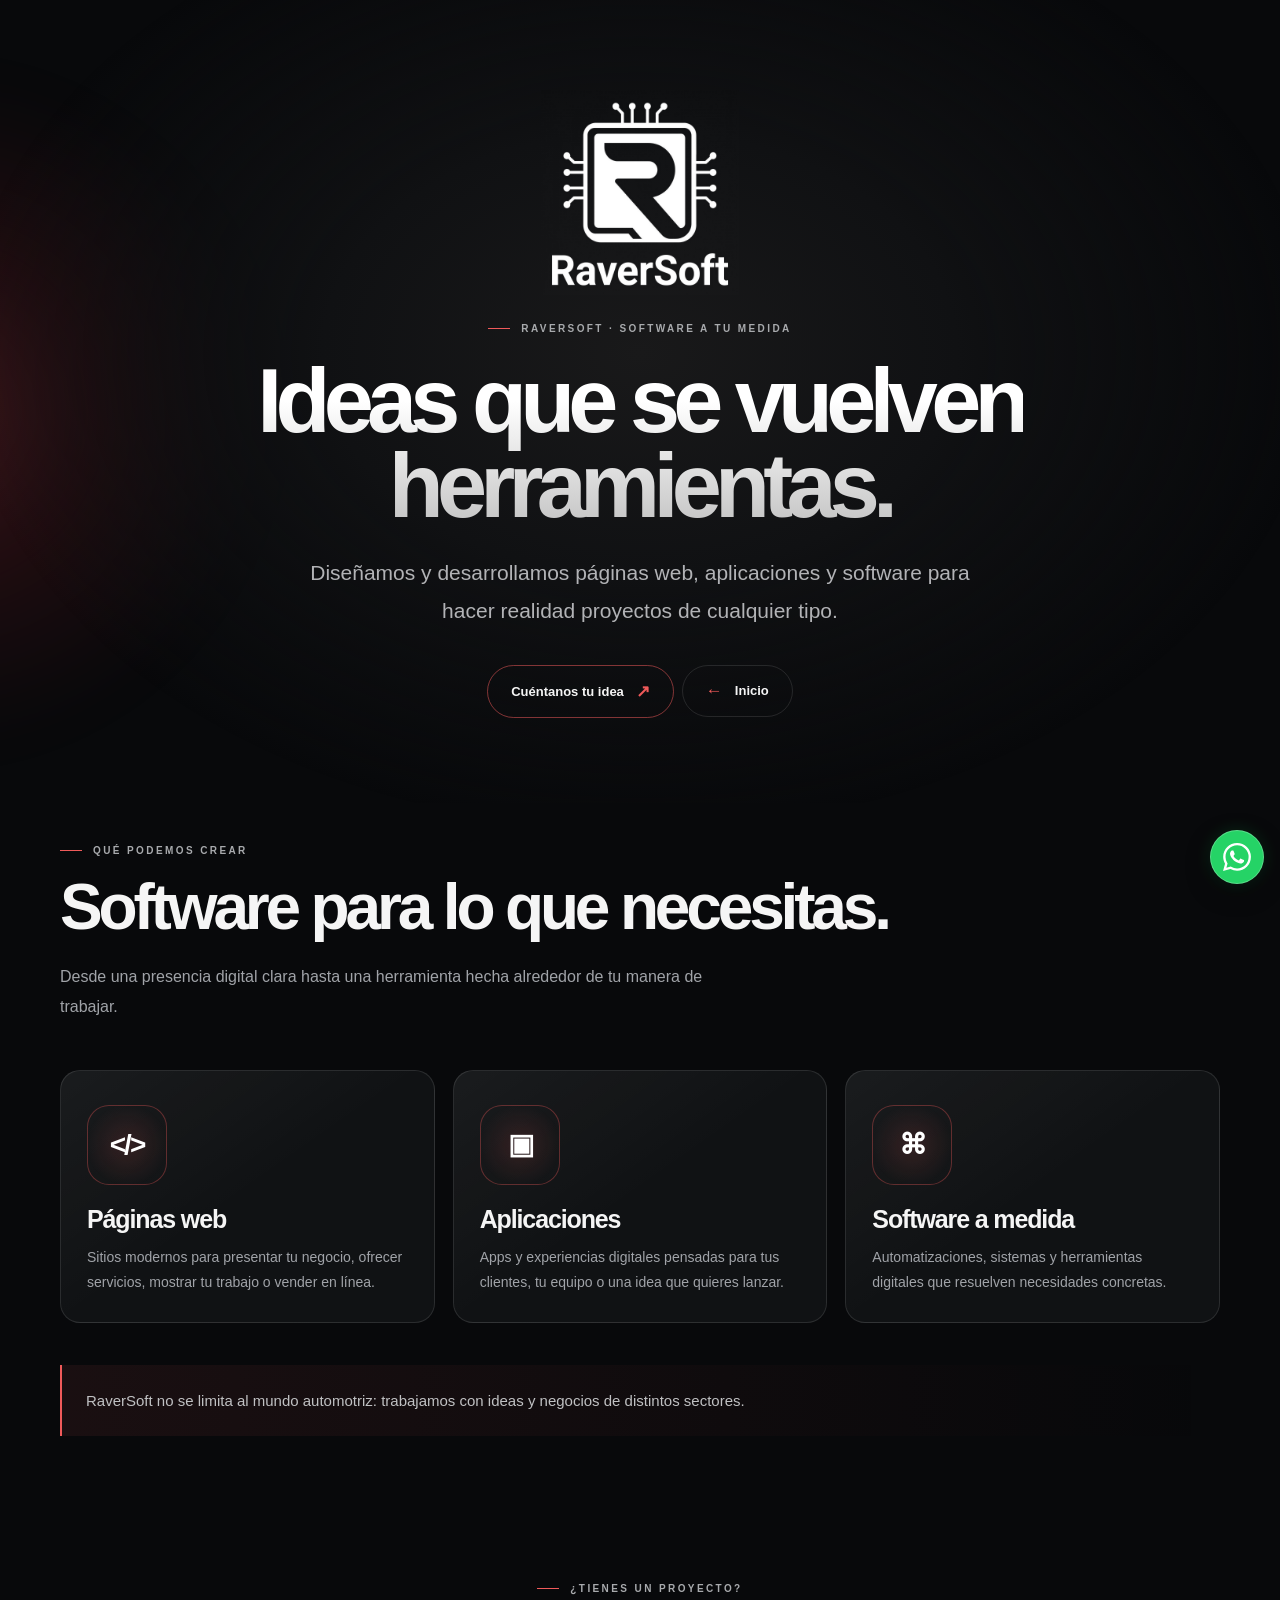
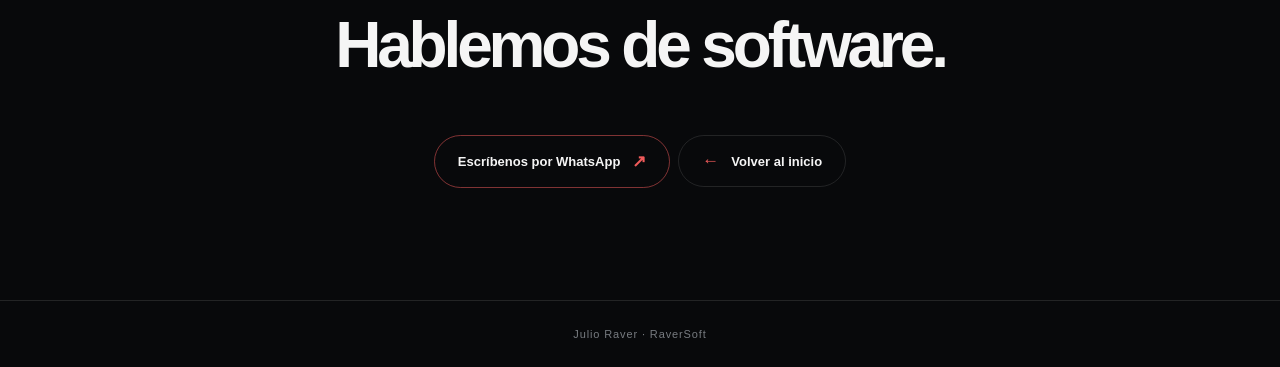
<file: raversoft/index.html>
<!DOCTYPE html><html lang="es"><head><meta charset="UTF-8"><meta name="viewport" content="width=device-width,initial-scale=1"><meta name="theme-color" content="#08090b"><meta name="description" content="RaverSoft crea páginas web, aplicaciones y soluciones de software para todo tipo de proyectos."><title>RaverSoft — Software sin límites</title><link rel="icon" href="../assets/img/identidad-raver-favicon.png" type="image/png"><link rel="stylesheet" href="../assets/css/site.css?v=3"></head><body>
<header class="hero detail-hero"><div class="hero-content"><a href="../index.html" aria-label="Volver al inicio"><img class="identity brand-identity" src="../assets/img/raversoft.png" alt="Logo de RaverSoft"></a><div class="eyebrow">RaverSoft · Software a tu medida</div><h1>Ideas que se vuelven<br>herramientas.</h1><p>Diseñamos y desarrollamos páginas web, aplicaciones y software para hacer realidad proyectos de cualquier tipo.</p><a class="button" href="https://wa.me/525662919301?text=Hola%2C%20quiero%20platicar%20sobre%20un%20proyecto%20de%20software." target="_blank" rel="noopener">Cuéntanos tu idea</a><a class="button secondary" href="../index.html">Inicio</a></div></header>
<main><section class="services wrap"><div class="label">Qué podemos crear</div><h2 class="section-heading">Software para lo que necesitas.</h2><p class="section-intro">Desde una presencia digital clara hasta una herramienta hecha alrededor de tu manera de trabajar.</p><div class="cards"><article class="card service-card reveal"><div><div class="brand-icon">&lt;/&gt;</div><h3>Páginas web</h3><p>Sitios modernos para presentar tu negocio, ofrecer servicios, mostrar tu trabajo o vender en línea.</p></div></article><article class="card service-card reveal"><div><div class="brand-icon">▣</div><h3>Aplicaciones</h3><p>Apps y experiencias digitales pensadas para tus clientes, tu equipo o una idea que quieres lanzar.</p></div></article><article class="card service-card reveal"><div><div class="brand-icon">⌘</div><h3>Software a medida</h3><p>Automatizaciones, sistemas y herramientas digitales que resuelven necesidades concretas.</p></div></article></div><div class="notice">RaverSoft no se limita al mundo automotriz: trabajamos con ideas y negocios de distintos sectores.</div></section><section class="detail-contact"><div class="wrap"><div class="label" style="display:flex;justify-content:center;width:100%;text-align:center">¿Tienes un proyecto?</div><h2 class="section-heading">Hablemos de software.</h2><a class="button" href="https://wa.me/525662919301?text=Hola%2C%20quiero%20platicar%20sobre%20un%20proyecto%20de%20software." target="_blank" rel="noopener">Escríbenos por WhatsApp</a><a class="button secondary" href="../index.html">Volver al inicio</a></div></section></main><footer>Julio Raver · RaverSoft</footer><script src="../assets/js/site.js?v=2" defer></script></body></html>
</file>
<file: assets/css/site.css>
:root{color-scheme:dark;--bg:#08090b;--panel:#111316;--line:rgba(255,255,255,.11);--text:#f5f5f5;--muted:#a0a3a8;--red:#ef5a5a;--red-soft:rgba(239,90,90,.14);--max:1160px}
*{box-sizing:border-box}html{scroll-behavior:smooth;scroll-padding-top:32px}body{margin:0;min-height:100vh;background:var(--bg);color:var(--text);font-family:Inter,Arial,Helvetica,sans-serif;overflow-x:hidden;-webkit-font-smoothing:antialiased}body:before{content:"";position:fixed;z-index:-1;pointer-events:none;width:min(55vw,680px);aspect-ratio:1;left:-32vw;top:8vh;border-radius:50%;background:radial-gradient(circle,rgba(239,65,76,.24),rgba(190,35,48,.11) 38%,transparent 70%);filter:blur(30px);animation:roam 5s ease-in-out infinite alternate}@keyframes roam{0%{transform:translate(0,0) scale(.9)}50%{transform:translate(55vw,35vh) scale(1.15)}100%{transform:translate(105vw,65vh) scale(.95)}}a{color:inherit;text-decoration:none}button,a{-webkit-tap-highlight-color:transparent}a:focus-visible{outline:2px solid var(--red);outline-offset:5px;border-radius:8px}::selection{background:var(--red);color:#17090a}
.wrap{width:min(var(--max),calc(100% - 48px));margin-inline:auto}.hero{min-height:min(92svh,880px);display:grid;place-items:center;text-align:center;padding:72px 24px 80px;position:relative;isolation:isolate;background:radial-gradient(ellipse at 50% 44%,#19191a 0,#101113 35%,transparent 75%)}.hero-content{max-width:900px}.identity{display:block;width:clamp(150px,18vw,210px);height:clamp(120px,15vw,170px);object-fit:contain;margin:0 auto 22px;filter:drop-shadow(0 0 26px rgba(239,65,76,.15));animation:float 6s ease-in-out infinite}@keyframes float{50%{transform:translateY(-7px)}}.eyebrow,.label{display:flex;align-items:center;justify-content:center;gap:11px;color:#a8aaad;text-transform:uppercase;font-size:10px;font-weight:650;letter-spacing:.24em}.eyebrow:before,.label:before{content:"";width:22px;height:1px;background:var(--red)}h1{font-size:clamp(54px,10vw,116px);line-height:.94;letter-spacing:-.075em;margin:25px 0 26px;background:linear-gradient(180deg,#fff 25%,#c4c4c4 100%);color:transparent;background-clip:text;font-weight:750}.hero p,.lead{max-width:660px;margin:0 auto;color:#b2b3b6;font-size:clamp(17px,2.1vw,21px);line-height:1.8}.button{display:inline-flex;align-items:center;justify-content:center;gap:12px;border:1px solid rgba(239,90,90,.52);border-radius:999px;padding:15px 23px;margin-top:35px;font-size:13px;font-weight:700;transition:transform .25s,background .25s,color .25s,box-shadow .25s}.button:after{content:"↗";font-size:17px;color:var(--red);transition:color .25s}.button:hover{transform:translateY(-3px);background:var(--red);color:#16090a;box-shadow:0 12px 35px rgba(239,90,90,.2)}.button:hover:after{color:#16090a}.button.secondary{border-color:var(--line);margin-left:8px}.button.secondary:after{content:"←";order:-1}
section{padding:112px 0}.section-heading{font-size:clamp(38px,5.5vw,64px);line-height:1.04;letter-spacing:-.065em;margin:18px 0 22px}.section-intro{max-width:690px;color:var(--muted);font-size:16px;line-height:1.85;margin:0 0 48px}.label{justify-content:flex-start}.projects,.cards{display:grid;grid-template-columns:repeat(3,minmax(0,1fr));gap:18px}.card{--x:50%;--y:0%;position:relative;isolation:isolate;overflow:hidden;min-height:370px;padding:26px;border:1px solid var(--line);border-radius:20px;background:linear-gradient(145deg,rgba(255,255,255,.055),rgba(255,255,255,.012) 50%),#0d0f11;display:flex;flex-direction:column;justify-content:space-between;transition:transform .18s ease-out,border-color .3s,box-shadow .3s}.card:before{content:"";position:absolute;inset:0;z-index:-1;opacity:0;background:radial-gradient(circle at var(--x) var(--y),rgba(239,90,90,.18),transparent 58%);transition:opacity .3s}.card:hover{border-color:rgba(239,90,90,.5);box-shadow:0 25px 65px #0008}.card:hover:before{opacity:1}.card-head{display:flex;justify-content:space-between;color:#85878a;font-size:11px;letter-spacing:.18em}.card-head b{font-size:19px;font-weight:400;transition:transform .3s,color .3s}.card:hover .card-head b{color:var(--red);transform:translate(3px,-3px)}.brand-icon{width:100%;height:108px;display:grid;place-items:center;margin:18px 0 15px;color:#fff;font-size:32px;font-weight:800;letter-spacing:-.07em}.brand-icon span{display:grid;place-items:center;width:82px;height:82px;border:1px solid rgba(239,90,90,.45);border-radius:23px;background:radial-gradient(circle,var(--red-soft),transparent 75%);box-shadow:inset 0 0 24px rgba(239,90,90,.08)}.card h3{font-size:25px;line-height:1.15;letter-spacing:-.045em;margin:0 0 12px}.card p{color:var(--muted);font-size:14px;line-height:1.8;margin:0}.card-link{display:flex;justify-content:space-between;align-items:center;gap:10px;margin-top:26px;padding-top:17px;border-top:1px solid var(--line);font-size:12px;font-weight:700}.card-link span{font-size:19px;color:#929599;transition:transform .25s,color .25s}.card:hover .card-link span{transform:translateX(5px);color:var(--red)}
.about{border-block:1px solid var(--line);background:radial-gradient(ellipse at 90% 50%,rgba(86,24,31,.18),transparent 55%),rgba(255,255,255,.012)}.about-copy{max-width:810px}.about-copy p{font-size:clamp(17px,2vw,20px);line-height:1.9;color:#aaa;margin:0 0 18px}.contact{text-align:center}.contact .section-intro{margin-inline:auto;margin-bottom:0}.contact .label{justify-content:center}footer{border-top:1px solid var(--line);padding:27px 20px;text-align:center;color:#777b80;font-size:11px;letter-spacing:.08em}
.detail-hero{padding-top:90px;padding-bottom:85px;min-height:78svh}.detail-hero .identity{width:125px;height:100px;margin-bottom:28px}.detail-hero h1{font-size:clamp(48px,8vw,90px)}.services{padding-top:42px}.service-card{min-height:250px}.service-card .brand-icon{height:80px;width:80px;margin:8px 0 20px;border-radius:22px;border:1px solid rgba(239,90,90,.35);background:radial-gradient(circle,var(--red-soft),transparent 75%);font-size:28px}.notice{margin-top:42px;padding:22px 24px;border-left:2px solid var(--red);background:linear-gradient(90deg,rgba(239,90,90,.08),transparent);color:#c0c1c3;font-size:15px;line-height:1.8}.detail-contact{padding-top:35px;text-align:center}.reveal{opacity:1;transform:none}.js .reveal{opacity:0;transform:translateY(24px) scale(.99);filter:blur(4px);transition:opacity .7s ease,transform .7s cubic-bezier(.2,.7,.2,1),filter .7s ease}.js .reveal.visible{opacity:1;transform:none;filter:blur(0)}
@media(max-width:900px){section{padding:90px 0}.cards{grid-template-columns:repeat(2,minmax(0,1fr))}.card:last-child{grid-column:1/-1;min-height:320px}}@media(max-width:600px){.wrap{width:min(var(--max),calc(100% - 36px))}.hero{min-height:88svh;padding:60px 20px}.eyebrow{font-size:9px;letter-spacing:.17em;line-height:1.8}.hero p,.lead{font-size:16px}.identity{width:150px;height:122px}h1{font-size:clamp(46px,12vw,66px)}section{padding:76px 0}.cards{grid-template-columns:1fr;gap:14px}.card,.card:last-child{grid-column:auto;min-height:345px;padding:23px}.button.secondary{margin:15px 0 0}.detail-hero{min-height:76svh}}
@media(prefers-reduced-motion:reduce){*,*:before,*:after{scroll-behavior:auto!important;animation-duration:.01ms!important;animation-iteration-count:1!important;transition-duration:.01ms!important}.js .reveal{opacity:1;transform:none;filter:none}}

/* Original brand marks in the home project cards */
.card .project-logo{width:100%;height:118px;min-height:118px;flex:0 0 118px;margin:18px 0;display:flex;align-items:center;justify-content:center;overflow:hidden}
.card .project-logo img{display:block;width:84%;height:100%;max-height:118px;object-fit:contain;mix-blend-mode:screen;filter:drop-shadow(0 8px 18px rgba(0,0,0,.38));transition:transform .45s cubic-bezier(.2,.7,.2,1)}
.card:hover .project-logo img{transform:scale(1.04)}

.detail-hero .brand-identity{width:clamp(160px,22vw,250px);height:clamp(135px,18vw,205px);object-fit:contain;mix-blend-mode:screen;filter:drop-shadow(0 12px 24px rgba(0,0,0,.42))}

/* Keep the Power Boost card copy readable and naturally ragged on the right. */
.projects .card p{text-align:left;text-wrap:pretty;hyphens:none}
.detail-contact .label{justify-content:center}


/* Floating Power Boost video cover flow */
.pb-gallery{padding-top:50px}
.pb-gallery .section-intro{margin-bottom:8px}
.pb-carousel{max-width:1040px;margin-inline:auto;--pb-red:rgba(239,90,90,.24)}
.pb-viewport{position:relative;isolation:isolate;height:clamp(560px,60vw,700px);perspective:1500px;transform-style:preserve-3d;overflow:hidden;border:0;border-radius:0;background:transparent;box-shadow:none;touch-action:pan-y;cursor:grab;user-select:none;-webkit-user-select:none}
.pb-viewport:before,.pb-viewport:after{content:"";position:absolute;z-index:-1;left:50%;top:48%;width:min(70vw,690px);aspect-ratio:1;border-radius:50%;pointer-events:none;filter:blur(80px);transform:translate(-50%,-50%)}
.pb-viewport:before{background:radial-gradient(circle,rgba(239,90,90,.2),rgba(112,30,43,.09) 42%,transparent 72%)}
.pb-viewport:after{top:83%;width:min(60vw,560px);background:radial-gradient(ellipse,rgba(155,169,197,.11),transparent 68%);filter:blur(50px)}
.pb-viewport.is-dragging{cursor:grabbing}.pb-slide[hidden]{display:none}
.pb-slide{position:absolute;left:50%;top:50%;width:clamp(240px,31vw,350px);aspect-ratio:9/16;overflow:hidden;border:1px solid rgba(255,255,255,.17);border-radius:24px;background:linear-gradient(145deg,rgba(255,255,255,.1),rgba(255,255,255,.015) 34%),#090a0c;box-shadow:0 32px 90px rgba(0,0,0,.72),0 0 42px rgba(239,90,90,.1);opacity:0;visibility:hidden;transform:translate(-50%,-50%) translateZ(-240px) scale(.68);transform-style:preserve-3d;transition:transform .7s cubic-bezier(.2,.75,.2,1),opacity .55s ease,filter .55s ease,border-color .55s ease;filter:blur(3px) saturate(.65);pointer-events:none}
.pb-slide video,.pb-slide img{display:block;width:100%;height:100%;object-fit:contain;background:#050607}.pb-slide img{user-select:none;-webkit-user-drag:none}
.pb-image-slide{aspect-ratio:2/3;border-radius:12px}.pb-image-slide img{object-fit:contain}
.pb-slide.is-current{z-index:3;opacity:1;visibility:visible;transform:translate(-50%,-50%) translateZ(90px) scale(1) rotateY(0);filter:none;border-color:rgba(255,255,255,.28);box-shadow:0 38px 100px rgba(0,0,0,.76),0 0 58px rgba(239,90,90,.18);pointer-events:auto}
.pb-slide.is-current video,.pb-slide.is-current img{animation:pb-float 5.5s ease-in-out infinite}
.pb-slide.is-prev,.pb-slide.is-next{z-index:2;opacity:.72;visibility:visible;filter:blur(.7px) saturate(.72);pointer-events:auto;cursor:pointer}
.pb-slide.is-prev{left:13%;transform:translate(-50%,-50%) translateZ(-130px) scale(.82) rotateY(25deg)}
.pb-slide.is-next{left:87%;transform:translate(-50%,-50%) translateZ(-130px) scale(.82) rotateY(-25deg)}
.pb-slide.is-prev video,.pb-slide.is-next video{pointer-events:none}
@keyframes pb-float{0%,100%{transform:translateY(0)}50%{transform:translateY(-8px)}}
.pb-controls{display:flex;align-items:center;justify-content:center;gap:20px;margin-top:-4px;padding:10px 4px 0}
.pb-arrow{display:grid;place-items:center;width:44px;height:44px;border:1px solid rgba(255,255,255,.15);border-radius:50%;background:rgba(17,19,22,.78);backdrop-filter:blur(12px);color:var(--text);font-size:21px;cursor:pointer;transition:background .2s,border-color .2s,transform .2s,box-shadow .2s}
.pb-arrow:hover{transform:translateY(-2px);border-color:rgba(239,90,90,.65);background:rgba(239,90,90,.18);box-shadow:0 0 24px rgba(239,90,90,.16)}
.pb-arrow:focus-visible,.pb-dot:focus-visible{outline:2px solid var(--red);outline-offset:4px}
.pb-pagination{display:flex;align-items:center;justify-content:center;gap:10px}
.pb-dot{width:8px;height:8px;padding:0;border:0;border-radius:99px;background:#585b60;cursor:pointer;transition:background .25s,width .25s,box-shadow .25s}
.pb-dot[aria-pressed="true"]{width:24px;background:var(--red);box-shadow:0 0 14px rgba(239,90,90,.52)}
.pb-count{min-width:42px;color:var(--muted);font-size:12px;font-variant-numeric:tabular-nums;text-align:center}
@media(max-width:700px){.pb-gallery{padding-top:30px}.pb-viewport{height:clamp(470px,126vw,600px)}.pb-slide{width:clamp(190px,62vw,310px);border-radius:20px}.pb-slide.is-prev{left:8%;transform:translate(-50%,-50%) translateZ(-100px) scale(.8) rotateY(23deg)}.pb-slide.is-next{left:92%;transform:translate(-50%,-50%) translateZ(-100px) scale(.8) rotateY(-23deg)}.pb-viewport:before{width:92vw;filter:blur(58px)}.pb-controls{gap:13px}.pb-arrow{width:40px;height:40px}}
@media(prefers-reduced-motion:reduce){.pb-slide,.pb-arrow,.pb-dot{transition:none!important}.pb-slide.is-current video,.pb-slide.is-current img{animation:none}}

.pb-swipe-hint{position:absolute;z-index:5;left:50%;bottom:26px;display:flex;align-items:center;gap:10px;padding:10px 15px;border:1px solid rgba(255,255,255,.16);border-radius:999px;background:rgba(8,9,11,.72);backdrop-filter:blur(14px);color:rgba(255,255,255,.88);font-size:11px;letter-spacing:.02em;white-space:nowrap;opacity:0;transform:translate(-50%,8px);transition:opacity .35s ease,transform .35s ease;pointer-events:none}.pb-swipe-hint span:first-child{color:#ff969a;font-size:16px}.pb-carousel.is-intro .pb-viewport:hover .pb-swipe-hint,.pb-carousel.is-intro .pb-viewport:focus-within .pb-swipe-hint{opacity:1;transform:translate(-50%,0)}
@media(hover:none){.pb-carousel.is-intro .pb-swipe-hint{bottom:16px;padding:8px 12px;font-size:10px;opacity:1;transform:translate(-50%,0)}}
@media(prefers-reduced-motion:reduce){.pb-swipe-hint{transition:none}}

.pb-carousel:focus-visible{outline:2px solid var(--red);outline-offset:8px;border-radius:20px}

.detail-contact .section-intro{margin-inline:auto;text-align:center}


/* Quiet, persistent WhatsApp shortcut for every page. */
.whatsapp-float{position:fixed;z-index:100;right:16px;right:calc(env(safe-area-inset-right,0px) + 16px);bottom:16px;bottom:calc(env(safe-area-inset-bottom,0px) + 16px);display:grid;place-items:center;width:54px;height:54px;border:1px solid rgba(255,255,255,.24);border-radius:50%;background:#25d366;color:#fff;box-shadow:0 8px 24px rgba(0,0,0,.34),0 0 18px rgba(37,211,102,.16);transition:transform .22s ease,background .22s ease,box-shadow .22s ease}
.whatsapp-float svg{display:block;width:28px;height:28px}
.whatsapp-float:hover{transform:translateY(-3px);background:#1fbd5a;box-shadow:0 10px 28px rgba(0,0,0,.4),0 0 24px rgba(37,211,102,.28)}
.whatsapp-float:focus-visible{outline:2px solid #fff;outline-offset:4px}
.whatsapp-float:after{content:"Escríbenos por WhatsApp";position:absolute;right:calc(100% + 10px);top:50%;padding:9px 12px;border:1px solid rgba(255,255,255,.12);border-radius:999px;background:rgba(13,15,17,.94);backdrop-filter:blur(12px);color:#f5f5f5;font-size:12px;font-weight:600;white-space:nowrap;opacity:0;pointer-events:none;transform:translate(5px,-50%);transition:opacity .2s ease,transform .2s ease}
.whatsapp-float:hover:after,.whatsapp-float:focus-visible:after{opacity:1;transform:translate(0,-50%)}
@media(max-width:600px){.whatsapp-float{width:50px;height:50px}.whatsapp-float svg{width:26px;height:26px}}
@media(prefers-reduced-motion:reduce){.whatsapp-float,.whatsapp-float:after{transition:none}}


/* Image carousel for Raver Impresión 3D */
.three-d-carousel .pb-slide{width:clamp(240px,34vw,390px);aspect-ratio:4/5}
.three-d-carousel .pb-slide img{object-fit:contain}
.three-d-carousel .pb-controls{flex-wrap:wrap}
@media(max-width:700px){.three-d-carousel .pb-slide{width:clamp(200px,67vw,320px)}.three-d-carousel .pb-controls{gap:8px}.three-d-carousel .pb-arrow{width:36px;height:36px}.three-d-carousel .pb-pagination{gap:6px}.three-d-carousel .pb-dot{width:7px;height:7px}.three-d-carousel .pb-dot[aria-pressed="true"]{width:20px}.three-d-carousel .pb-count{min-width:32px}}
</file>
